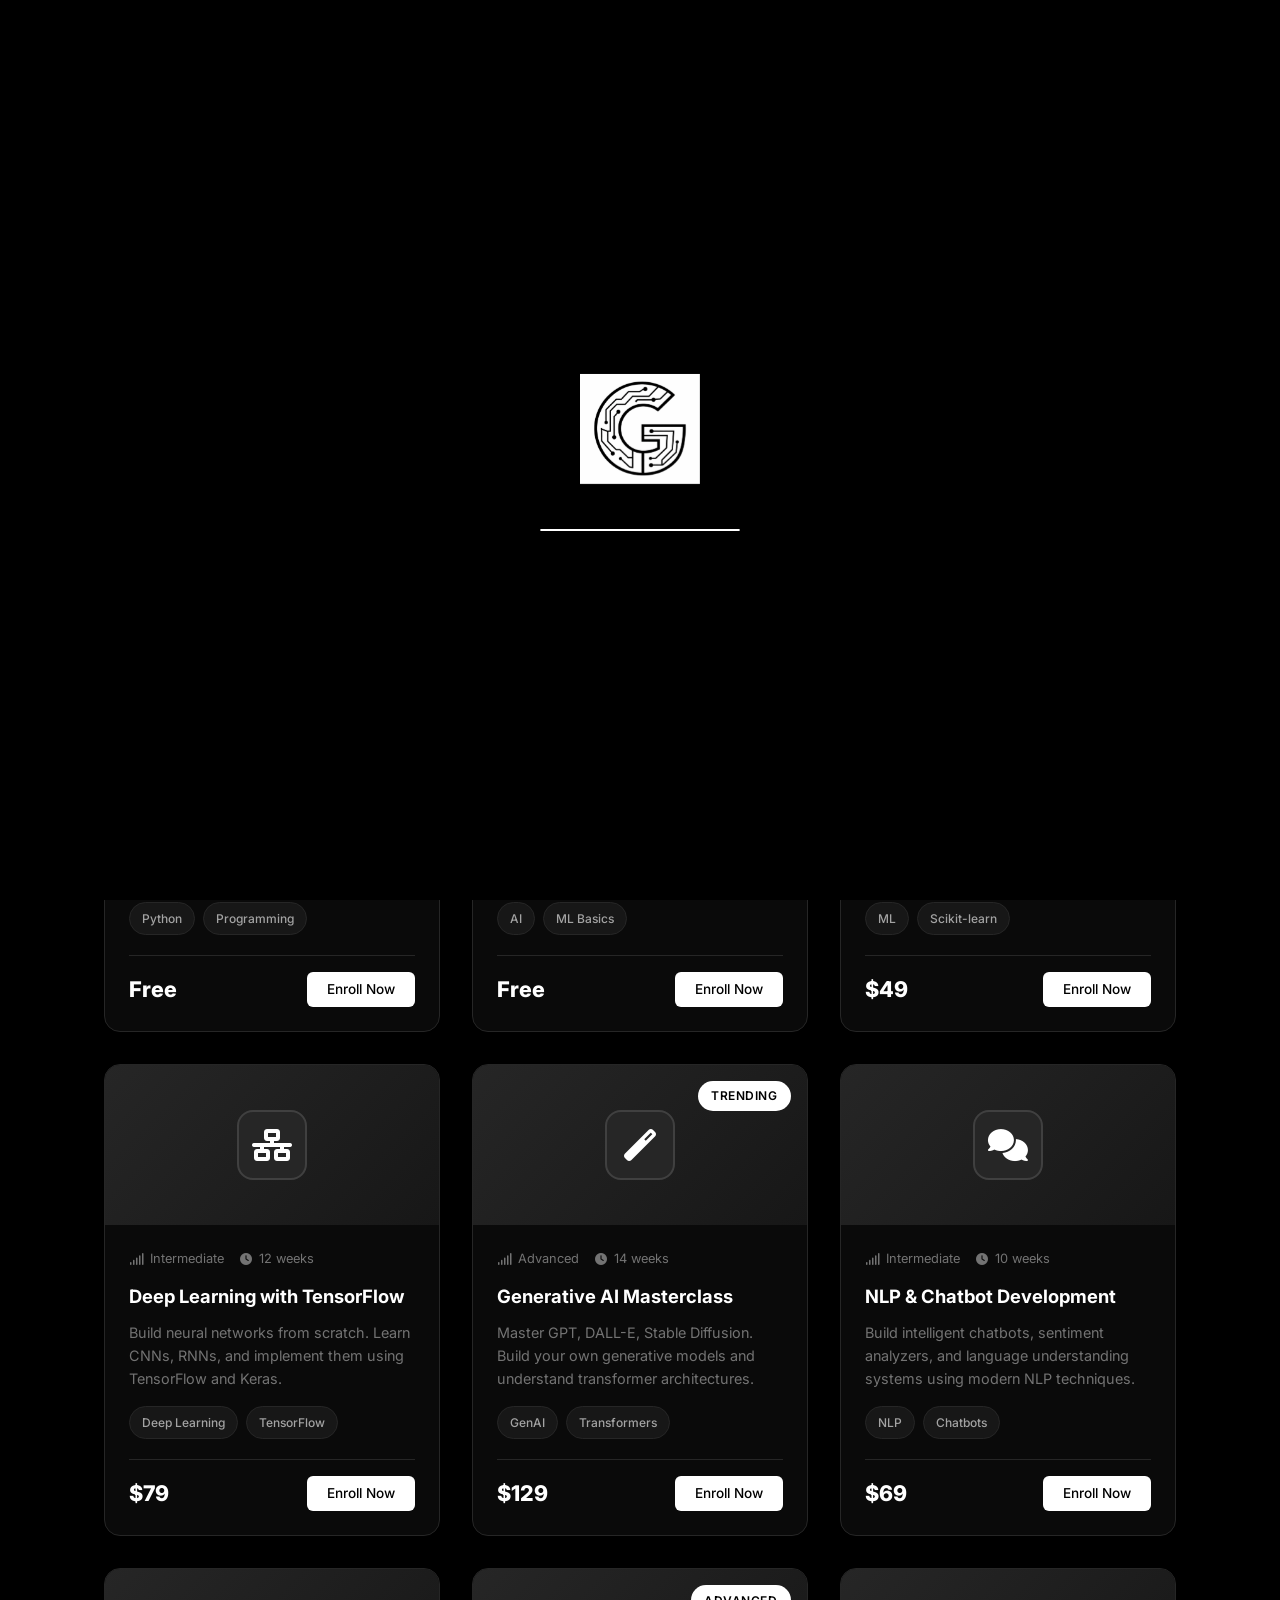
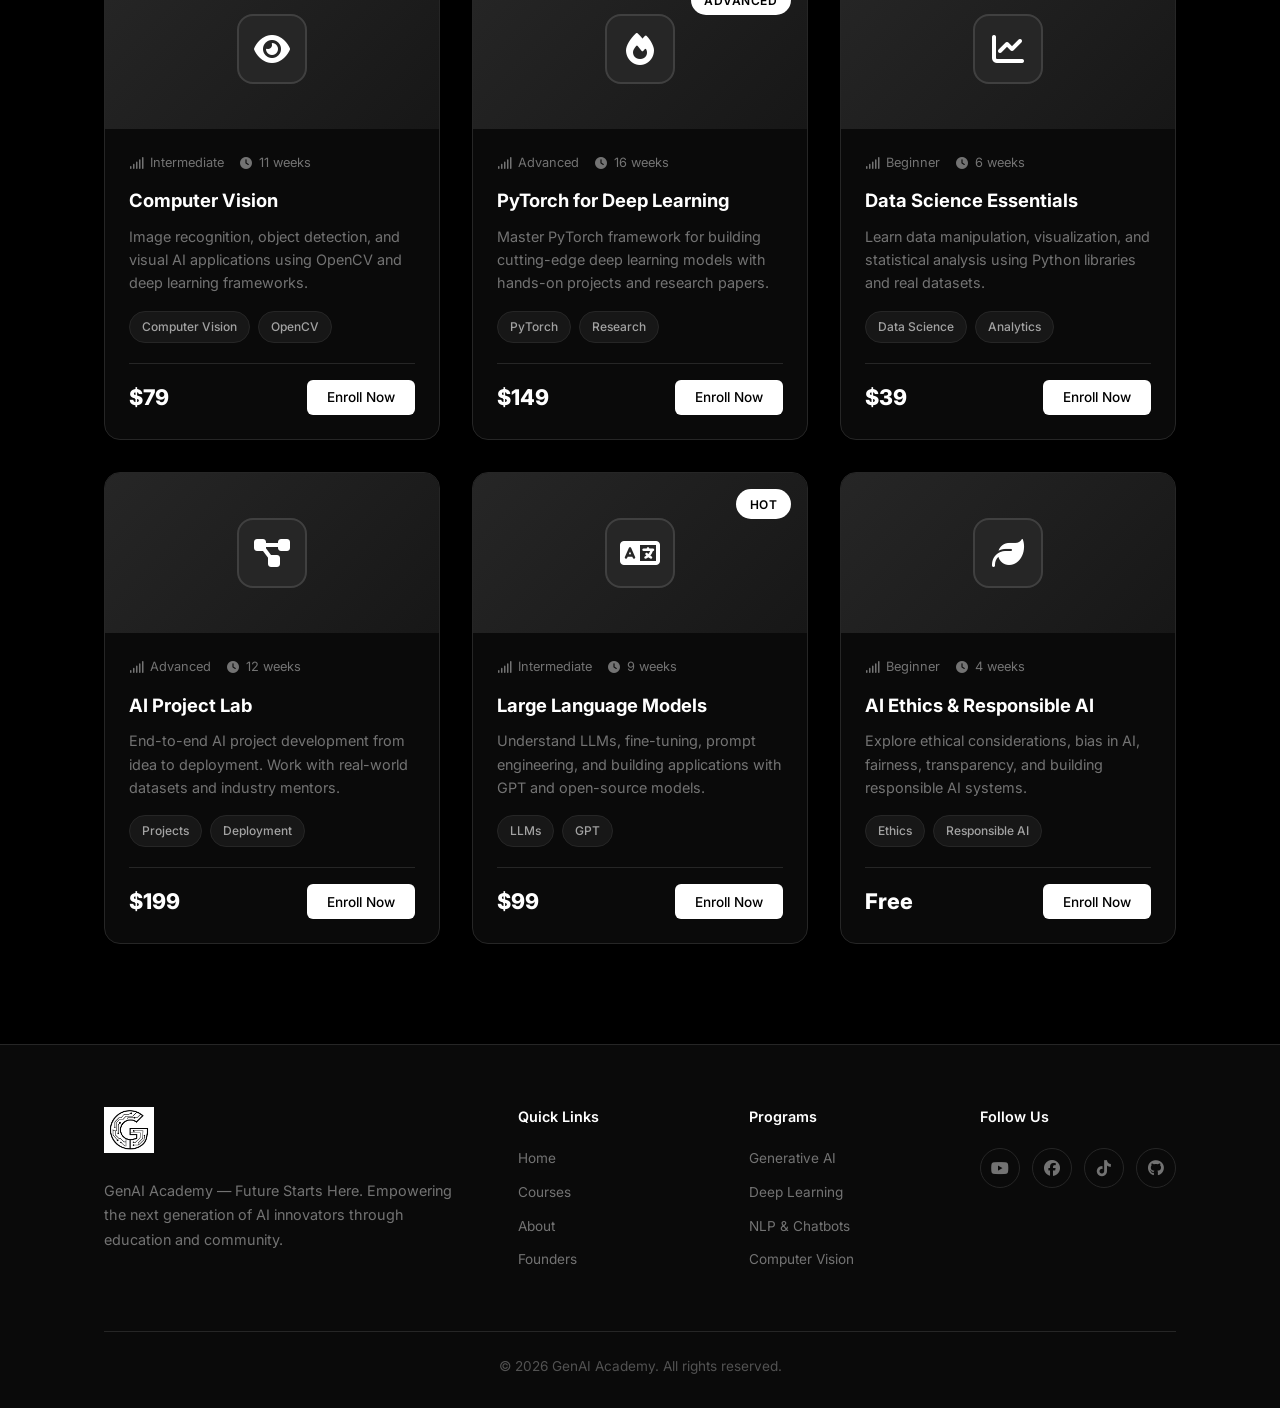
<file: courses.html>
<!DOCTYPE html>
<html lang="en">
<head>
    <meta charset="UTF-8">
    <meta name="viewport" content="width=device-width, initial-scale=1.0">
    <title>Courses - GenAI Academy</title>
    <link rel="stylesheet" href="style.css">
    <link rel="stylesheet" href="courses.css">
    <link rel="stylesheet" href="https://cdnjs.cloudflare.com/ajax/libs/font-awesome/6.4.0/css/all.min.css">
    <link href="https://fonts.googleapis.com/css2?family=Inter:wght@300;400;500;600;700;800;900&display=swap" rel="stylesheet">
</head>
<body>
    <!-- Loading Screen -->
    <div id="loader" class="loader">
        <div class="loader-content">
            <img src="g-logo.png" alt="GenAI Academy" class="loader-logo">
            <div class="loader-bar">
                <div class="loader-bar-fill"></div>
            </div>
        </div>
    </div>

    <!-- Navigation -->
    <nav class="navbar">
        <div class="nav-container">
            <div class="nav-brand">
                <img src="g-logo.png" alt="GenAI Academy" class="nav-logo">
                <span>GenAI Academy</span>
            </div>
            <ul class="nav-menu">
                <li><a href="index.html">Home</a></li>
                <li><a href="courses.html" class="active">Courses</a></li>
                <li><a href="index.html#about">About</a></li>
                <li><a href="index.html#founders">Founders</a></li>
                <li><a href="index.html#contact">Contact</a></li>
            </ul>
            <div class="nav-auth">
                <button class="btn btn-outline" id="loginBtn">Log In</button>
                <button class="btn btn-primary" id="signupBtn">Sign Up</button>
            </div>
            <div class="hamburger">
                <span></span>
                <span></span>
                <span></span>
            </div>
        </div>
    </nav>

    <!-- Theme Toggle Button -->
    <button class="theme-toggle" id="themeToggle" title="Toggle Dark/Light Mode">
        <i class="fas fa-sun" id="themeIcon"></i>
    </button>

    <!-- Courses Hero Section -->
    <section class="courses-hero">
        <div class="container">
            <h1 class="section-title">Our Courses</h1>
            <p class="section-subtitle">Master AI with our comprehensive curriculum</p>
            
            <!-- Search and Filter Section -->
            <div class="search-filter-container">
                <div class="search-box">
                    <i class="fas fa-search"></i>
                    <input type="text" id="courseSearch" placeholder="Search courses..." placeholder="Search for courses, topics, or skills">
                </div>
                <div class="filter-buttons">
                    <button class="filter-btn active" data-filter="all">All Courses</button>
                    <button class="filter-btn" data-filter="beginner">Beginner</button>
                    <button class="filter-btn" data-filter="intermediate">Intermediate</button>
                    <button class="filter-btn" data-filter="advanced">Advanced</button>
                </div>
            </div>
        </div>
    </section>

    <!-- Courses Grid Section -->
    <section class="courses-section">
        <div class="container">
            <div class="courses-grid" id="coursesGrid">
                <!-- Course Card 1 -->
                <div class="course-card" data-level="beginner" data-category="programming">
                    <div class="course-image">
                        <div class="course-icon">
                            <i class="fab fa-python"></i>
                        </div>
                        <div class="course-badge">Popular</div>
                    </div>
                    <div class="course-content">
                        <div class="course-meta">
                            <span class="course-level"><i class="fas fa-signal"></i> Beginner</span>
                            <span class="course-duration"><i class="fas fa-clock"></i> 8 weeks</span>
                        </div>
                        <h3>Python for AI</h3>
                        <p>Master Python programming fundamentals with a focus on AI/ML libraries like NumPy, Pandas, and Matplotlib.</p>
                        <div class="course-tags">
                            <span class="tag">Python</span>
                            <span class="tag">Programming</span>
                        </div>
                        <div class="course-footer">
                            <div class="course-price">Free</div>
                            <button class="btn btn-primary btn-sm">Enroll Now</button>
                        </div>
                    </div>
                </div>

                <!-- Course Card 2 -->
                <div class="course-card" data-level="beginner" data-category="ai">
                    <div class="course-image">
                        <div class="course-icon">
                            <i class="fas fa-robot"></i>
                        </div>
                    </div>
                    <div class="course-content">
                        <div class="course-meta">
                            <span class="course-level"><i class="fas fa-signal"></i> Beginner</span>
                            <span class="course-duration"><i class="fas fa-clock"></i> 6 weeks</span>
                        </div>
                        <h3>Introduction to AI</h3>
                        <p>Learn the fundamentals of Artificial Intelligence, machine learning concepts, and real-world applications.</p>
                        <div class="course-tags">
                            <span class="tag">AI</span>
                            <span class="tag">ML Basics</span>
                        </div>
                        <div class="course-footer">
                            <div class="course-price">Free</div>
                            <button class="btn btn-primary btn-sm">Enroll Now</button>
                        </div>
                    </div>
                </div>

                <!-- Course Card 3 -->
                <div class="course-card" data-level="intermediate" data-category="ml">
                    <div class="course-image">
                        <div class="course-icon">
                            <i class="fas fa-brain"></i>
                        </div>
                        <div class="course-badge">New</div>
                    </div>
                    <div class="course-content">
                        <div class="course-meta">
                            <span class="course-level"><i class="fas fa-signal"></i> Intermediate</span>
                            <span class="course-duration"><i class="fas fa-clock"></i> 10 weeks</span>
                        </div>
                        <h3>Machine Learning Fundamentals</h3>
                        <p>Deep dive into supervised and unsupervised learning, model evaluation, and feature engineering techniques.</p>
                        <div class="course-tags">
                            <span class="tag">ML</span>
                            <span class="tag">Scikit-learn</span>
                        </div>
                        <div class="course-footer">
                            <div class="course-price">$49</div>
                            <button class="btn btn-primary btn-sm">Enroll Now</button>
                        </div>
                    </div>
                </div>

                <!-- Course Card 4 -->
                <div class="course-card" data-level="intermediate" data-category="dl">
                    <div class="course-image">
                        <div class="course-icon">
                            <i class="fas fa-network-wired"></i>
                        </div>
                    </div>
                    <div class="course-content">
                        <div class="course-meta">
                            <span class="course-level"><i class="fas fa-signal"></i> Intermediate</span>
                            <span class="course-duration"><i class="fas fa-clock"></i> 12 weeks</span>
                        </div>
                        <h3>Deep Learning with TensorFlow</h3>
                        <p>Build neural networks from scratch. Learn CNNs, RNNs, and implement them using TensorFlow and Keras.</p>
                        <div class="course-tags">
                            <span class="tag">Deep Learning</span>
                            <span class="tag">TensorFlow</span>
                        </div>
                        <div class="course-footer">
                            <div class="course-price">$79</div>
                            <button class="btn btn-primary btn-sm">Enroll Now</button>
                        </div>
                    </div>
                </div>

                <!-- Course Card 5 -->
                <div class="course-card" data-level="advanced" data-category="genai">
                    <div class="course-image">
                        <div class="course-icon">
                            <i class="fas fa-magic"></i>
                        </div>
                        <div class="course-badge">Trending</div>
                    </div>
                    <div class="course-content">
                        <div class="course-meta">
                            <span class="course-level"><i class="fas fa-signal"></i> Advanced</span>
                            <span class="course-duration"><i class="fas fa-clock"></i> 14 weeks</span>
                        </div>
                        <h3>Generative AI Masterclass</h3>
                        <p>Master GPT, DALL-E, Stable Diffusion. Build your own generative models and understand transformer architectures.</p>
                        <div class="course-tags">
                            <span class="tag">GenAI</span>
                            <span class="tag">Transformers</span>
                        </div>
                        <div class="course-footer">
                            <div class="course-price">$129</div>
                            <button class="btn btn-primary btn-sm">Enroll Now</button>
                        </div>
                    </div>
                </div>

                <!-- Course Card 6 -->
                <div class="course-card" data-level="intermediate" data-category="nlp">
                    <div class="course-image">
                        <div class="course-icon">
                            <i class="fas fa-comments"></i>
                        </div>
                    </div>
                    <div class="course-content">
                        <div class="course-meta">
                            <span class="course-level"><i class="fas fa-signal"></i> Intermediate</span>
                            <span class="course-duration"><i class="fas fa-clock"></i> 10 weeks</span>
                        </div>
                        <h3>NLP & Chatbot Development</h3>
                        <p>Build intelligent chatbots, sentiment analyzers, and language understanding systems using modern NLP techniques.</p>
                        <div class="course-tags">
                            <span class="tag">NLP</span>
                            <span class="tag">Chatbots</span>
                        </div>
                        <div class="course-footer">
                            <div class="course-price">$69</div>
                            <button class="btn btn-primary btn-sm">Enroll Now</button>
                        </div>
                    </div>
                </div>

                <!-- Course Card 7 -->
                <div class="course-card" data-level="intermediate" data-category="cv">
                    <div class="course-image">
                        <div class="course-icon">
                            <i class="fas fa-eye"></i>
                        </div>
                    </div>
                    <div class="course-content">
                        <div class="course-meta">
                            <span class="course-level"><i class="fas fa-signal"></i> Intermediate</span>
                            <span class="course-duration"><i class="fas fa-clock"></i> 11 weeks</span>
                        </div>
                        <h3>Computer Vision</h3>
                        <p>Image recognition, object detection, and visual AI applications using OpenCV and deep learning frameworks.</p>
                        <div class="course-tags">
                            <span class="tag">Computer Vision</span>
                            <span class="tag">OpenCV</span>
                        </div>
                        <div class="course-footer">
                            <div class="course-price">$79</div>
                            <button class="btn btn-primary btn-sm">Enroll Now</button>
                        </div>
                    </div>
                </div>

                <!-- Course Card 8 -->
                <div class="course-card" data-level="advanced" data-category="dl">
                    <div class="course-image">
                        <div class="course-icon">
                            <i class="fas fa-fire"></i>
                        </div>
                        <div class="course-badge">Advanced</div>
                    </div>
                    <div class="course-content">
                        <div class="course-meta">
                            <span class="course-level"><i class="fas fa-signal"></i> Advanced</span>
                            <span class="course-duration"><i class="fas fa-clock"></i> 16 weeks</span>
                        </div>
                        <h3>PyTorch for Deep Learning</h3>
                        <p>Master PyTorch framework for building cutting-edge deep learning models with hands-on projects and research papers.</p>
                        <div class="course-tags">
                            <span class="tag">PyTorch</span>
                            <span class="tag">Research</span>
                        </div>
                        <div class="course-footer">
                            <div class="course-price">$149</div>
                            <button class="btn btn-primary btn-sm">Enroll Now</button>
                        </div>
                    </div>
                </div>

                <!-- Course Card 9 -->
                <div class="course-card" data-level="beginner" data-category="data">
                    <div class="course-image">
                        <div class="course-icon">
                            <i class="fas fa-chart-line"></i>
                        </div>
                    </div>
                    <div class="course-content">
                        <div class="course-meta">
                            <span class="course-level"><i class="fas fa-signal"></i> Beginner</span>
                            <span class="course-duration"><i class="fas fa-clock"></i> 6 weeks</span>
                        </div>
                        <h3>Data Science Essentials</h3>
                        <p>Learn data manipulation, visualization, and statistical analysis using Python libraries and real datasets.</p>
                        <div class="course-tags">
                            <span class="tag">Data Science</span>
                            <span class="tag">Analytics</span>
                        </div>
                        <div class="course-footer">
                            <div class="course-price">$39</div>
                            <button class="btn btn-primary btn-sm">Enroll Now</button>
                        </div>
                    </div>
                </div>

                <!-- Course Card 10 -->
                <div class="course-card" data-level="advanced" data-category="genai">
                    <div class="course-image">
                        <div class="course-icon">
                            <i class="fas fa-project-diagram"></i>
                        </div>
                    </div>
                    <div class="course-content">
                        <div class="course-meta">
                            <span class="course-level"><i class="fas fa-signal"></i> Advanced</span>
                            <span class="course-duration"><i class="fas fa-clock"></i> 12 weeks</span>
                        </div>
                        <h3>AI Project Lab</h3>
                        <p>End-to-end AI project development from idea to deployment. Work with real-world datasets and industry mentors.</p>
                        <div class="course-tags">
                            <span class="tag">Projects</span>
                            <span class="tag">Deployment</span>
                        </div>
                        <div class="course-footer">
                            <div class="course-price">$199</div>
                            <button class="btn btn-primary btn-sm">Enroll Now</button>
                        </div>
                    </div>
                </div>

                <!-- Course Card 11 -->
                <div class="course-card" data-level="intermediate" data-category="nlp">
                    <div class="course-image">
                        <div class="course-icon">
                            <i class="fas fa-language"></i>
                        </div>
                        <div class="course-badge">Hot</div>
                    </div>
                    <div class="course-content">
                        <div class="course-meta">
                            <span class="course-level"><i class="fas fa-signal"></i> Intermediate</span>
                            <span class="course-duration"><i class="fas fa-clock"></i> 9 weeks</span>
                        </div>
                        <h3>Large Language Models</h3>
                        <p>Understand LLMs, fine-tuning, prompt engineering, and building applications with GPT and open-source models.</p>
                        <div class="course-tags">
                            <span class="tag">LLMs</span>
                            <span class="tag">GPT</span>
                        </div>
                        <div class="course-footer">
                            <div class="course-price">$99</div>
                            <button class="btn btn-primary btn-sm">Enroll Now</button>
                        </div>
                    </div>
                </div>

                <!-- Course Card 12 -->
                <div class="course-card" data-level="beginner" data-category="ai">
                    <div class="course-image">
                        <div class="course-icon">
                            <i class="fas fa-leaf"></i>
                        </div>
                    </div>
                    <div class="course-content">
                        <div class="course-meta">
                            <span class="course-level"><i class="fas fa-signal"></i> Beginner</span>
                            <span class="course-duration"><i class="fas fa-clock"></i> 4 weeks</span>
                        </div>
                        <h3>AI Ethics & Responsible AI</h3>
                        <p>Explore ethical considerations, bias in AI, fairness, transparency, and building responsible AI systems.</p>
                        <div class="course-tags">
                            <span class="tag">Ethics</span>
                            <span class="tag">Responsible AI</span>
                        </div>
                        <div class="course-footer">
                            <div class="course-price">Free</div>
                            <button class="btn btn-primary btn-sm">Enroll Now</button>
                        </div>
                    </div>
                </div>
            </div>

            <!-- No Results Message -->
            <div class="no-results" id="noResults" style="display: none;">
                <i class="fas fa-search"></i>
                <h3>No courses found</h3>
                <p>Try adjusting your search or filter criteria</p>
            </div>
        </div>
    </section>

    <!-- Footer -->
    <footer>
        <div class="container">
            <div class="footer-grid">
                <div class="footer-brand">
                    <img src="g-logo.png" alt="GenAI Academy" class="footer-logo">
                    <p>GenAI Academy — Future Starts Here. Empowering the next generation of AI innovators through education and community.</p>
                </div>
                <div class="footer-links">
                    <h4>Quick Links</h4>
                    <a href="index.html">Home</a>
                    <a href="courses.html">Courses</a>
                    <a href="index.html#about">About</a>
                    <a href="index.html#founders">Founders</a>
                </div>
                <div class="footer-links">
                    <h4>Programs</h4>
                    <a href="#">Generative AI</a>
                    <a href="#">Deep Learning</a>
                    <a href="#">NLP & Chatbots</a>
                    <a href="#">Computer Vision</a>
                </div>
                <div class="footer-social">
                    <h4>Follow Us</h4>
                    <div class="social-icons">
                        <a href="https://www.youtube.com/@GenAIAcademy-q7e" target="_blank" title="YouTube"><i class="fab fa-youtube"></i></a>
                        <a href="https://facebook.com/profile.php?id=61580930053366" target="_blank" title="Facebook"><i class="fab fa-facebook"></i></a>
                        <a href="https://tiktok.com/@sas97806?lang=en-GB" target="_blank" title="TikTok"><i class="fab fa-tiktok"></i></a>
                        <a href="https://github.com/risithsamitha7-design" target="_blank" title="GitHub"><i class="fab fa-github"></i></a>
                    </div>
                </div>
            </div>
            <div class="footer-bottom">
                <p>&copy; 2026 GenAI Academy. All rights reserved.</p>
            </div>
        </div>
    </footer>

    <!-- Login Modal -->
    <div class="modal" id="loginModal">
        <div class="modal-content">
            <span class="modal-close" id="loginClose">&times;</span>
            <h2>Welcome Back</h2>
            <p>Log in to your GenAI Academy account</p>
            <form class="auth-form">
                <div class="form-group">
                    <label for="loginEmail">Email</label>
                    <input type="email" id="loginEmail" placeholder="your@email.com" required>
                </div>
                <div class="form-group">
                    <label for="loginPassword">Password</label>
                    <input type="password" id="loginPassword" placeholder="Enter your password" required>
                </div>
                <button type="submit" class="btn btn-primary btn-full">Log In</button>
                <p class="auth-switch">Don't have an account? <a href="#" id="switchToSignup">Sign Up</a></p>
            </form>
        </div>
    </div>

    <!-- Signup Modal -->
    <div class="modal" id="signupModal">
        <div class="modal-content">
            <span class="modal-close" id="signupClose">&times;</span>
            <h2>Join GenAI Academy</h2>
            <p>Create your free account and start learning</p>
            <form class="auth-form">
                <div class="form-group">
                    <label for="signupName">Full Name</label>
                    <input type="text" id="signupName" placeholder="Your full name" required>
                </div>
                <div class="form-group">
                    <label for="signupEmail">Email</label>
                    <input type="email" id="signupEmail" placeholder="your@email.com" required>
                </div>
                <div class="form-group">
                    <label for="signupPassword">Password</label>
                    <input type="password" id="signupPassword" placeholder="Create a password" required>
                </div>
                <button type="submit" class="btn btn-primary btn-full">Sign Up</button>
                <p class="auth-switch">Already have an account? <a href="#" id="switchToLogin">Log In</a></p>
            </form>
        </div>
    </div>

    <script src="script.js"></script>
    <script src="courses.js"></script>
</body>
</html>
</file>
<file: style.css>
/* ===== CSS Variables ===== */
:root {
    --black: #000000;
    --white: #ffffff;
    --gray-50: #fafafa;
    --gray-100: #f5f5f5;
    --gray-200: #e5e5e5;
    --gray-300: #d4d4d4;
    --gray-400: #a3a3a3;
    --gray-500: #737373;
    --gray-600: #525252;
    --gray-700: #404040;
    --gray-800: #262626;
    --gray-900: #171717;
    --gray-950: #0a0a0a;
    --transition: all 0.3s ease;
}

/* Light Mode Variables */
:root.light-mode {
    --black: #ffffff;
    --white: #000000;
    --gray-50: #0a0a0a;
    --gray-100: #171717;
    --gray-200: #262626;
    --gray-300: #404040;
    --gray-400: #525252;
    --gray-500: #737373;
    --gray-600: #a3a3a3;
    --gray-700: #d4d4d4;
    --gray-800: #e5e5e5;
    --gray-900: #f5f5f5;
    --gray-950: #fafafa;
}

/* ===== Reset & Base ===== */
* {
    margin: 0;
    padding: 0;
    box-sizing: border-box;
}

html {
    scroll-behavior: smooth;
}

body {
    font-family: 'Inter', -apple-system, BlinkMacSystemFont, sans-serif;
    background: var(--black);
    color: var(--white);
    line-height: 1.6;
    overflow-x: hidden;
}

a {
    text-decoration: none;
    color: inherit;
    transition: var(--transition);
}

.container {
    max-width: 1200px;
    margin: 0 auto;
    padding: 0 5%;
}

/* ===== Loading Screen ===== */
.loader {
    position: fixed;
    top: 0;
    left: 0;
    width: 100%;
    height: 100%;
    background: var(--black);
    display: flex;
    align-items: center;
    justify-content: center;
    z-index: 10000;
    transition: opacity 0.6s ease, visibility 0.6s ease;
}

.loader.hidden {
    opacity: 0;
    visibility: hidden;
}

.loader-content {
    text-align: center;
}

.loader-logo {
    width: 120px;
    height: 120px;
    object-fit: contain;
    animation: fadeInScale 0.8s ease forwards;
    margin-bottom: 2rem;
}

.loader-bar {
    width: 200px;
    height: 2px;
    background: var(--gray-800);
    border-radius: 2px;
    margin: 0 auto;
    overflow: hidden;
    animation: fadeInUp 0.8s ease 0.3s forwards;
    opacity: 0;
}

.loader-bar-fill {
    width: 0%;
    height: 100%;
    background: var(--white);
    border-radius: 2px;
    animation: loadBar 2s ease 0.5s forwards;
}

/* ===== Buttons ===== */
.btn {
    display: inline-flex;
    align-items: center;
    gap: 0.5rem;
    padding: 0.75rem 1.75rem;
    border-radius: 6px;
    font-size: 0.95rem;
    font-weight: 500;
    cursor: pointer;
    transition: var(--transition);
    border: none;
    font-family: inherit;
}

.btn-primary {
    background: var(--white);
    color: var(--black);
}

.btn-primary:hover {
    background: var(--gray-200);
    transform: translateY(-2px);
}

.btn-outline {
    background: transparent;
    color: var(--white);
    border: 1.5px solid var(--gray-500);
}

.btn-outline:hover {
    border-color: var(--white);
    background: rgba(255, 255, 255, 0.05);
    transform: translateY(-2px);
}

.btn-lg {
    padding: 1rem 2.25rem;
    font-size: 1.05rem;
}

.btn-sm {
    padding: 0.5rem 1rem;
    font-size: 0.85rem;
}

/* Theme Toggle Button */
.theme-toggle {
    position: fixed;
    bottom: 30px;
    right: 30px;
    width: 60px;
    height: 60px;
    border-radius: 50%;
    background: var(--white);
    border: 3px solid var(--gray-700);
    color: var(--black);
    font-size: 1.5rem;
    cursor: pointer;
    z-index: 9999;
    display: flex;
    align-items: center;
    justify-content: center;
    transition: var(--transition);
    box-shadow: 0 6px 20px rgba(0, 0, 0, 0.4);
}

.theme-toggle:hover {
    transform: scale(1.1);
    background: var(--gray-700);
}

/* Light mode adjustments for theme toggle */
:root.light-mode .theme-toggle {
    background: var(--gray-200);
    border-color: var(--gray-300);
    color: var(--black);
    box-shadow: 0 4px 15px rgba(0, 0, 0, 0.1);
}

:root.light-mode .theme-toggle:hover {
    background: var(--gray-300);
}

.btn-full {
    width: 100%;
    justify-content: center;
}

.btn-icon {
    display: inline-flex;
    align-items: center;
    justify-content: center;
    width: 40px;
    height: 40px;
    border-radius: 50%;
    border: 1.5px solid var(--gray-700);
    color: var(--gray-400);
    transition: var(--transition);
}

.btn-icon:hover {
    border-color: var(--white);
    color: var(--white);
    transform: translateY(-2px);
}

/* ===== Navigation ===== */
.navbar {
    position: fixed;
    top: 0;
    left: 0;
    width: 100%;
    z-index: 1000;
    background: rgba(0, 0, 0, 0.85);
    backdrop-filter: blur(20px);
    -webkit-backdrop-filter: blur(20px);
    border-bottom: 1px solid rgba(255, 255, 255, 0.05);
    transition: var(--transition);
}

.nav-container {
    max-width: 1200px;
    margin: 0 auto;
    padding: 0 5%;
    display: flex;
    align-items: center;
    justify-content: space-between;
    height: 70px;
}

.nav-brand {
    display: flex;
    align-items: center;
    gap: 0.75rem;
    font-weight: 700;
    font-size: 1.15rem;
}

.nav-logo {
    width: 36px;
    height: 36px;
    object-fit: contain;
}

.nav-menu {
    display: flex;
    list-style: none;
    gap: 2rem;
}

.nav-menu a {
    color: var(--gray-400);
    font-size: 0.9rem;
    font-weight: 500;
    position: relative;
    padding: 0.25rem 0;
}

.nav-menu a:hover,
.nav-menu a.active {
    color: var(--white);
}

/* Courses link highlight */
.nav-menu a.nav-courses {
    color: var(--white);
    font-weight: 600;
}

.nav-menu a.nav-courses::after {
    width: 100%;
}

.nav-menu a::after {
    content: '';
    position: absolute;
    bottom: -2px;
    left: 0;
    width: 0;
    height: 1.5px;
    background: var(--white);
    transition: width 0.3s ease;
}

.nav-menu a:hover::after {
    width: 100%;
}

.nav-auth {
    display: flex;
    gap: 0.75rem;
}

.nav-auth .btn {
    padding: 0.5rem 1.25rem;
    font-size: 0.85rem;
}

.hamburger {
    display: none;
    flex-direction: column;
    gap: 5px;
    cursor: pointer;
    z-index: 1001;
}

.hamburger span {
    width: 25px;
    height: 2px;
    background: var(--white);
    transition: var(--transition);
}

.hamburger.active span:nth-child(1) {
    transform: rotate(45deg) translate(5px, 5px);
}

.hamburger.active span:nth-child(2) {
    opacity: 0;
}

.hamburger.active span:nth-child(3) {
    transform: rotate(-45deg) translate(5px, -5px);
}

/* ===== Hero Section ===== */
.hero {
    min-height: 100vh;
    display: flex;
    align-items: center;
    justify-content: center;
    text-align: center;
    position: relative;
    padding: 120px 5% 80px;
    overflow: hidden;
}

.hero-overlay {
    position: absolute;
    top: 0;
    left: 0;
    width: 100%;
    height: 100%;
    background: radial-gradient(ellipse at center, rgba(255,255,255,0.03) 0%, transparent 70%);
}

.hero-content {
    position: relative;
    z-index: 1;
    max-width: 800px;
}

.hero-logo {
    width: 100px;
    height: 100px;
    object-fit: contain;
    margin-bottom: 1.5rem;
    animation: fadeInScale 0.8s ease forwards;
}

.hero h1 {
    font-size: 4rem;
    font-weight: 800;
    letter-spacing: -1px;
    margin-bottom: 0.5rem;
    line-height: 1.1;
}

.highlight {
    color: var(--gray-400);
}

.hero-tagline {
    font-size: 0.9rem;
    letter-spacing: 6px;
    color: var(--gray-500);
    margin-bottom: 1.5rem;
    font-weight: 500;
}

.hero-description {
    font-size: 1.15rem;
    color: var(--gray-400);
    max-width: 600px;
    margin: 0 auto 2.5rem;
    line-height: 1.7;
}

.hero-buttons {
    display: flex;
    gap: 1rem;
    justify-content: center;
    margin-bottom: 3rem;
}

.hero-stats {
    display: flex;
    justify-content: center;
    gap: 4rem;
    padding-top: 2rem;
    border-top: 1px solid var(--gray-800);
}

.stat {
    text-align: center;
}

.stat-number {
    font-size: 2rem;
    font-weight: 800;
    color: var(--white);
}

.stat-label {
    display: block;
    font-size: 0.8rem;
    color: var(--gray-500);
    margin-top: 0.25rem;
    letter-spacing: 1px;
    text-transform: uppercase;
}

/* ===== Section Styles ===== */
.section-title {
    font-size: 2.5rem;
    font-weight: 800;
    text-align: center;
    margin-bottom: 0.5rem;
    letter-spacing: -0.5px;
}

.section-subtitle {
    text-align: center;
    color: var(--gray-500);
    font-size: 1.05rem;
    margin-bottom: 3.5rem;
}

/* ===== About Section ===== */
.about {
    padding: 100px 0;
    background: var(--gray-950);
}

.about-grid {
    display: grid;
    grid-template-columns: 1fr 1fr;
    gap: 4rem;
    align-items: start;
}

.about-text p {
    color: var(--gray-400);
    font-size: 1.05rem;
    line-height: 1.8;
    margin-bottom: 1.5rem;
}

.about-features {
    display: grid;
    grid-template-columns: 1fr 1fr;
    gap: 1.5rem;
}

.feature-card {
    background: var(--gray-900);
    border: 1px solid var(--gray-800);
    border-radius: 12px;
    padding: 1.75rem;
    transition: var(--transition);
}

.feature-card:hover {
    border-color: var(--gray-600);
    transform: translateY(-4px);
}

.feature-icon {
    width: 48px;
    height: 48px;
    border-radius: 10px;
    background: var(--gray-800);
    display: flex;
    align-items: center;
    justify-content: center;
    margin-bottom: 1rem;
    font-size: 1.25rem;
    color: var(--white);
}

.feature-card h3 {
    font-size: 1rem;
    font-weight: 600;
    margin-bottom: 0.5rem;
}

.feature-card p {
    font-size: 0.85rem;
    color: var(--gray-500);
    line-height: 1.6;
}

/* ===== Programs Section ===== */
.programs {
    padding: 100px 0;
    background: var(--black);
}

.programs-grid {
    display: grid;
    grid-template-columns: repeat(3, 1fr);
    gap: 1.5rem;
}

.program-card {
    background: var(--gray-950);
    border: 1px solid var(--gray-800);
    border-radius: 12px;
    padding: 2.5rem 2rem;
    text-align: center;
    transition: var(--transition);
}

.program-card:hover {
    border-color: var(--gray-600);
    transform: translateY(-4px);
}

.program-card i {
    font-size: 2.5rem;
    color: var(--white);
    margin-bottom: 1.25rem;
}

.program-card h3 {
    font-size: 1.15rem;
    font-weight: 600;
    margin-bottom: 0.75rem;
}

.program-card p {
    font-size: 0.9rem;
    color: var(--gray-500);
    line-height: 1.6;
}

/* ===== Founders Section ===== */
.founders {
    padding: 100px 0;
    background: var(--gray-950);
}

.founders-grid {
    display: grid;
    grid-template-columns: repeat(2, 1fr);
    gap: 2.5rem;
    max-width: 900px;
    margin: 0 auto;
}

.founder-card {
    background: var(--gray-900);
    border: 1px solid var(--gray-800);
    border-radius: 16px;
    overflow: hidden;
    transition: var(--transition);
}

.founder-card:hover {
    border-color: var(--gray-600);
    transform: translateY(-6px);
}

.founder-image {
    padding: 2.5rem 2rem 1.5rem;
    display: flex;
    justify-content: center;
}

.founder-avatar {
    width: 100px;
    height: 100px;
    border-radius: 50%;
    background: var(--gray-800);
    border: 2px solid var(--gray-700);
    display: flex;
    align-items: center;
    justify-content: center;
    font-size: 2.5rem;
    color: var(--gray-500);
    overflow: hidden;
}

.founder-avatar img.founder-img {
    width: 100%;
    height: 100%;
    object-fit: cover;
    border-radius: 50%;
}

.founder-info {
    padding: 0 2rem 2.5rem;
    text-align: center;
}

.founder-info h3 {
    font-size: 1.35rem;
    font-weight: 700;
    margin-bottom: 0.25rem;
}

.founder-role {
    color: var(--gray-500);
    font-size: 0.9rem;
    font-weight: 500;
    margin-bottom: 1rem;
}

.founder-bio {
    color: var(--gray-400);
    font-size: 0.9rem;
    line-height: 1.7;
    margin-bottom: 1.5rem;
}

.founder-links {
    display: flex;
    align-items: center;
    justify-content: center;
    gap: 0.75rem;
    flex-wrap: wrap;
}

/* ===== CTA Section ===== */
.cta {
    padding: 100px 0;
    background: var(--black);
    text-align: center;
    position: relative;
}

.cta::before {
    content: '';
    position: absolute;
    top: 0;
    left: 50%;
    transform: translateX(-50%);
    width: 60%;
    height: 1px;
    background: linear-gradient(90deg, transparent, var(--gray-700), transparent);
}

.cta h2 {
    font-size: 2.5rem;
    font-weight: 800;
    margin-bottom: 1rem;
    letter-spacing: -0.5px;
}

.cta p {
    color: var(--gray-500);
    font-size: 1.1rem;
    margin-bottom: 2.5rem;
    max-width: 500px;
    margin-left: auto;
    margin-right: auto;
}

.cta-buttons {
    display: flex;
    gap: 1rem;
    justify-content: center;
}

/* ===== Footer ===== */
footer {
    background: var(--gray-950);
    border-top: 1px solid var(--gray-800);
    padding: 60px 0 30px;
}

.footer-grid {
    display: grid;
    grid-template-columns: 2fr 1fr 1fr 1fr;
    gap: 3rem;
    margin-bottom: 3rem;
}

.footer-logo {
    width: 50px;
    height: 50px;
    object-fit: contain;
    margin-bottom: 1rem;
}

.footer-brand p {
    color: var(--gray-500);
    font-size: 0.9rem;
    line-height: 1.7;
}

.footer-links h4 {
    font-size: 0.9rem;
    font-weight: 600;
    margin-bottom: 1.25rem;
    color: var(--white);
}

.footer-links a {
    display: block;
    color: var(--gray-500);
    font-size: 0.85rem;
    margin-bottom: 0.75rem;
}

.footer-links a:hover {
    color: var(--white);
}

.footer-social h4 {
    font-size: 0.9rem;
    font-weight: 600;
    margin-bottom: 1.25rem;
}

.social-icons {
    display: flex;
    gap: 0.75rem;
}

.social-icons a {
    width: 40px;
    height: 40px;
    border-radius: 50%;
    border: 1px solid var(--gray-800);
    display: flex;
    align-items: center;
    justify-content: center;
    color: var(--gray-500);
    transition: var(--transition);
}

.social-icons a:hover {
    border-color: var(--white);
    color: var(--white);
}

.footer-bottom {
    border-top: 1px solid var(--gray-800);
    padding-top: 1.5rem;
    text-align: center;
}

.footer-bottom p {
    color: var(--gray-600);
    font-size: 0.85rem;
}

/* ===== Modals ===== */
.modal {
    display: none;
    position: fixed;
    top: 0;
    left: 0;
    width: 100%;
    height: 100%;
    background: rgba(0, 0, 0, 0.8);
    backdrop-filter: blur(10px);
    z-index: 2000;
    align-items: center;
    justify-content: center;
}

.modal.active {
    display: flex;
}

.modal-content {
    background: var(--gray-900);
    border: 1px solid var(--gray-800);
    border-radius: 16px;
    padding: 3rem;
    width: 90%;
    max-width: 420px;
    position: relative;
}

.modal-close {
    position: absolute;
    top: 1rem;
    right: 1.5rem;
    font-size: 1.75rem;
    color: var(--gray-500);
    cursor: pointer;
    transition: var(--transition);
}

.modal-close:hover {
    color: var(--white);
}

.modal-content h2 {
    font-size: 1.5rem;
    font-weight: 700;
    margin-bottom: 0.25rem;
}

.modal-content > p {
    color: var(--gray-500);
    font-size: 0.9rem;
    margin-bottom: 2rem;
}

.auth-form .form-group {
    margin-bottom: 1.25rem;
}

.auth-form label {
    display: block;
    font-size: 0.85rem;
    font-weight: 500;
    color: var(--gray-400);
    margin-bottom: 0.5rem;
}

.auth-form input {
    width: 100%;
    padding: 0.75rem 1rem;
    background: var(--gray-800);
    border: 1px solid var(--gray-700);
    border-radius: 8px;
    color: var(--white);
    font-size: 0.95rem;
    font-family: inherit;
    transition: var(--transition);
}

.auth-form input:focus {
    outline: none;
    border-color: var(--white);
}

.auth-form input::placeholder {
    color: var(--gray-600);
}

.auth-form .btn {
    margin-top: 0.5rem;
}

.auth-switch {
    text-align: center;
    margin-top: 1.25rem;
    font-size: 0.85rem;
    color: var(--gray-500);
}

.auth-switch a {
    color: var(--white);
    font-weight: 600;
    cursor: pointer;
}

.auth-switch a:hover {
    text-decoration: underline;
}

/* ===== Animations ===== */
@keyframes fadeInScale {
    from {
        opacity: 0;
        transform: scale(0.8);
    }
    to {
        opacity: 1;
        transform: scale(1);
    }
}

@keyframes fadeInUp {
    from {
        opacity: 0;
        transform: translateY(20px);
    }
    to {
        opacity: 1;
        transform: translateY(0);
    }
}

@keyframes loadBar {
    0% { width: 0%; }
    50% { width: 70%; }
    100% { width: 100%; }
}

.fade-in {
    opacity: 0;
    transform: translateY(30px);
    transition: opacity 0.6s ease, transform 0.6s ease;
}

.fade-in.visible {
    opacity: 1;
    transform: translateY(0);
}

/* ===== Responsive ===== */
@media (max-width: 1024px) {
    .about-grid {
        grid-template-columns: 1fr;
        gap: 3rem;
    }

    .programs-grid {
        grid-template-columns: repeat(2, 1fr);
    }

    .footer-grid {
        grid-template-columns: 1fr 1fr;
        gap: 2rem;
    }
}

@media (max-width: 768px) {
    .nav-menu,
    .nav-auth {
        display: none;
    }

    .nav-menu.active {
        display: flex;
        flex-direction: column;
        position: fixed;
        top: 70px;
        left: 0;
        width: 100%;
        background: rgba(0, 0, 0, 0.95);
        backdrop-filter: blur(20px);
        padding: 2rem;
        gap: 1.5rem;
        border-bottom: 1px solid var(--gray-800);
    }

    .nav-auth.active {
        display: flex;
        flex-direction: column;
        position: fixed;
        top: calc(70px + 200px);
        left: 0;
        width: 100%;
        background: rgba(0, 0, 0, 0.95);
        padding: 0 2rem 2rem;
        gap: 0.75rem;
    }

    .hamburger {
        display: flex;
    }

    .hero h1 {
        font-size: 2.5rem;
    }

    .hero-description {
        font-size: 1rem;
    }

    .hero-buttons {
        flex-direction: column;
        align-items: center;
    }

    .hero-stats {
        gap: 2rem;
    }

    .stat-number {
        font-size: 1.5rem;
    }

    .section-title {
        font-size: 2rem;
    }

    .programs-grid {
        grid-template-columns: 1fr;
    }

    .founders-grid {
        grid-template-columns: 1fr;
    }

    .about-features {
        grid-template-columns: 1fr;
    }

    .cta h2 {
        font-size: 1.75rem;
    }

    .cta-buttons {
        flex-direction: column;
        align-items: center;
    }

    .footer-grid {
        grid-template-columns: 1fr;
        gap: 2rem;
    }

    .modal-content {
        padding: 2rem;
        margin: 1rem;
    }
}

@media (max-width: 480px) {
    .hero h1 {
        font-size: 2rem;
    }

    .hero-logo {
        width: 70px;
        height: 70px;
    }

    .hero-tagline {
        font-size: 0.75rem;
        letter-spacing: 4px;
    }

    .hero-stats {
        flex-direction: column;
        gap: 1.25rem;
    }

    .section-title {
        font-size: 1.6rem;
    }

    .founder-info h3 {
        font-size: 1.15rem;
    }
}

/* ===== Touch-friendly ===== */
@media (hover: none) and (pointer: coarse) {
    .btn {
        min-height: 48px;
    }

    .btn-icon {
        min-width: 44px;
        min-height: 44px;
    }

    .nav-menu a {
        min-height: 44px;
        display: flex;
        align-items: center;
    }

    .feature-card:hover,
    .program-card:hover,
    .founder-card:hover {
        transform: none;
    }
}
</file>
<file: courses.css>
/* ===== Courses Page Styles ===== */

/* Courses Hero Section */
.courses-hero {
    padding: 140px 5% 60px;
    background: var(--gray-950);
    text-align: center;
}

.courses-hero .section-title {
    font-size: 3rem;
    margin-bottom: 0.5rem;
}

.courses-hero .section-subtitle {
    margin-bottom: 3rem;
}

/* Search and Filter Container */
.search-filter-container {
    max-width: 800px;
    margin: 0 auto;
}

.search-box {
    position: relative;
    margin-bottom: 1.5rem;
}

.search-box i {
    position: absolute;
    left: 1.25rem;
    top: 50%;
    transform: translateY(-50%);
    color: var(--gray-500);
    font-size: 1.1rem;
}

.search-box input {
    width: 100%;
    padding: 1rem 1.25rem 1rem 3.5rem;
    background: var(--gray-900);
    border: 1px solid var(--gray-800);
    border-radius: 12px;
    color: var(--white);
    font-size: 1rem;
    font-family: inherit;
    transition: var(--transition);
}

.search-box input:focus {
    outline: none;
    border-color: var(--white);
    background: var(--gray-800);
}

.search-box input::placeholder {
    color: var(--gray-600);
}

/* Filter Buttons */
.filter-buttons {
    display: flex;
    justify-content: center;
    gap: 0.75rem;
    flex-wrap: wrap;
}

.filter-btn {
    padding: 0.6rem 1.5rem;
    background: transparent;
    border: 1.5px solid var(--gray-700);
    border-radius: 30px;
    color: var(--gray-400);
    font-size: 0.9rem;
    font-weight: 500;
    cursor: pointer;
    transition: var(--transition);
    font-family: inherit;
}

.filter-btn:hover {
    border-color: var(--gray-500);
    color: var(--white);
}

.filter-btn.active {
    background: var(--white);
    border-color: var(--white);
    color: var(--black);
}

/* Courses Section */
.courses-section {
    padding: 60px 0 100px;
    background: var(--black);
}

/* Courses Grid */
.courses-grid {
    display: grid;
    grid-template-columns: repeat(3, 1fr);
    gap: 2rem;
}

/* Course Card */
.course-card {
    background: var(--gray-950);
    border: 1px solid var(--gray-800);
    border-radius: 16px;
    overflow: hidden;
    transition: var(--transition);
    display: flex;
    flex-direction: column;
}

.course-card:hover {
    border-color: var(--gray-600);
    transform: translateY(-6px);
    box-shadow: 0 20px 40px rgba(0, 0, 0, 0.3);
}

.course-card.hidden {
    display: none;
}

/* Course Image */
.course-image {
    position: relative;
    height: 160px;
    background: linear-gradient(135deg, var(--gray-800) 0%, var(--gray-900) 100%);
    display: flex;
    align-items: center;
    justify-content: center;
}

.course-icon {
    width: 70px;
    height: 70px;
    border-radius: 16px;
    background: var(--gray-800);
    display: flex;
    align-items: center;
    justify-content: center;
    font-size: 2rem;
    color: var(--white);
    border: 2px solid var(--gray-700);
}

.course-badge {
    position: absolute;
    top: 1rem;
    right: 1rem;
    padding: 0.35rem 0.85rem;
    background: var(--white);
    color: var(--black);
    font-size: 0.75rem;
    font-weight: 600;
    border-radius: 20px;
    text-transform: uppercase;
    letter-spacing: 0.5px;
}

/* Course Content */
.course-content {
    padding: 1.5rem;
    flex: 1;
    display: flex;
    flex-direction: column;
}

.course-meta {
    display: flex;
    gap: 1rem;
    margin-bottom: 1rem;
    font-size: 0.8rem;
    color: var(--gray-500);
}

.course-meta span {
    display: flex;
    align-items: center;
    gap: 0.4rem;
}

.course-meta i {
    font-size: 0.75rem;
}

.course-content h3 {
    font-size: 1.15rem;
    font-weight: 700;
    margin-bottom: 0.75rem;
    line-height: 1.3;
}

.course-content p {
    font-size: 0.9rem;
    color: var(--gray-500);
    line-height: 1.6;
    margin-bottom: 1rem;
    flex: 1;
}

/* Course Tags */
.course-tags {
    display: flex;
    flex-wrap: wrap;
    gap: 0.5rem;
    margin-bottom: 1.25rem;
}

.tag {
    padding: 0.35rem 0.75rem;
    background: var(--gray-900);
    border: 1px solid var(--gray-800);
    border-radius: 20px;
    font-size: 0.75rem;
    color: var(--gray-400);
    font-weight: 500;
}

/* Course Footer */
.course-footer {
    display: flex;
    align-items: center;
    justify-content: space-between;
    padding-top: 1rem;
    border-top: 1px solid var(--gray-800);
}

.course-price {
    font-size: 1.35rem;
    font-weight: 800;
    color: var(--white);
}

.course-footer .btn {
    padding: 0.6rem 1.25rem;
    font-size: 0.85rem;
}

/* No Results */
.no-results {
    text-align: center;
    padding: 4rem 2rem;
    color: var(--gray-500);
}

.no-results i {
    font-size: 3rem;
    margin-bottom: 1rem;
    color: var(--gray-700);
}

.no-results h3 {
    font-size: 1.35rem;
    color: var(--white);
    margin-bottom: 0.5rem;
}

.no-results p {
    font-size: 0.95rem;
}

/* Light Mode Adjustments */
:root.light-mode .course-card {
    background: var(--gray-950);
    border-color: var(--gray-800);
}

:root.light-mode .course-card:hover {
    border-color: var(--gray-600);
    box-shadow: 0 20px 40px rgba(0, 0, 0, 0.1);
}

:root.light-mode .course-image {
    background: linear-gradient(135deg, var(--gray-800) 0%, var(--gray-900) 100%);
}

:root.light-mode .course-icon {
    background: var(--gray-800);
    border-color: var(--gray-700);
}

:root.light-mode .search-box input {
    background: var(--gray-900);
    border-color: var(--gray-800);
    color: var(--white);
}

:root.light-mode .search-box input:focus {
    background: var(--gray-800);
    border-color: var(--white);
}

:root.light-mode .tag {
    background: var(--gray-900);
    border-color: var(--gray-800);
}

/* Responsive */
@media (max-width: 1024px) {
    .courses-grid {
        grid-template-columns: repeat(2, 1fr);
        gap: 1.5rem;
    }
    
    .courses-hero .section-title {
        font-size: 2.5rem;
    }
}

@media (max-width: 768px) {
    .courses-hero {
        padding: 120px 5% 40px;
    }
    
    .courses-hero .section-title {
        font-size: 2rem;
    }
    
    .courses-grid {
        grid-template-columns: 1fr;
    }
    
    .filter-buttons {
        gap: 0.5rem;
    }
    
    .filter-btn {
        padding: 0.5rem 1rem;
        font-size: 0.85rem;
    }
    
    .search-box input {
        padding: 0.875rem 1rem 0.875rem 3rem;
    }
}

@media (max-width: 480px) {
    .courses-hero .section-title {
        font-size: 1.75rem;
    }
    
    .course-icon {
        width: 60px;
        height: 60px;
        font-size: 1.75rem;
    }
    
    .course-content {
        padding: 1.25rem;
    }
    
    .course-content h3 {
        font-size: 1.1rem;
    }
    
    .course-price {
        font-size: 1.15rem;
    }
}
</file>
